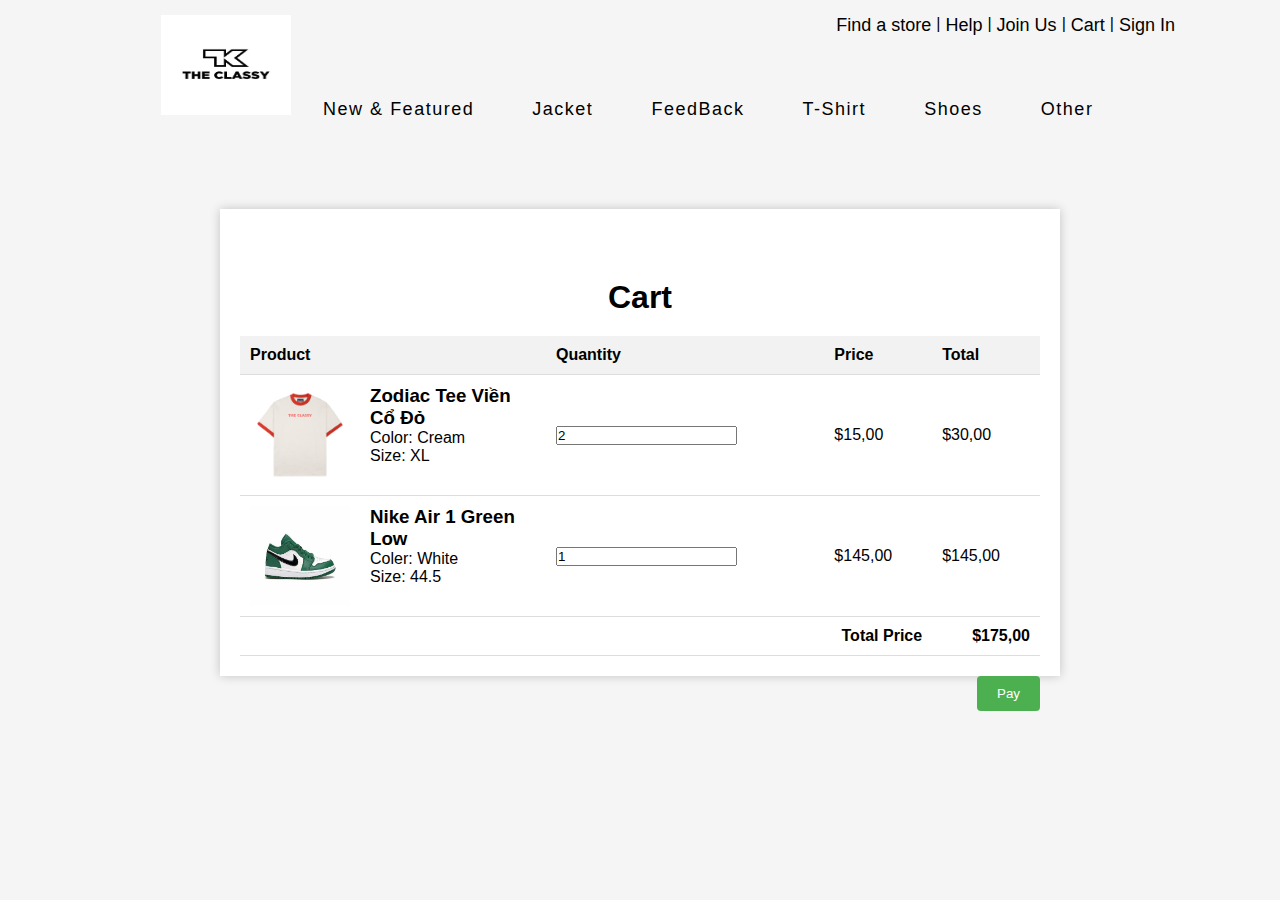
<file: cart.html>
<!DOCTYPE html>
<html>
<head>
    <meta charset="UTF-8">
    <meta http-equiv="X-UA-Compatible" content="IE=edge">
    <meta name="viewport" content="width=device-width, initial-scale=1.0">
    <link rel="stylesheet" href="https://cdnjs.cloudflare.com/ajax/libs/font-awesome/6.4.0/css/all.min.css" integrity="sha512-iecdLmaskl7CVkqkXNQ/ZH/XLlvWZOJyj7Yy7tcenmpD1ypASozpmT/E0iPtmFIB46ZmdtAc9eNBvH0H/ZpiBw==" crossorigin="anonymous" referrerpolicy="no-referrer" />
    <link rel="stylesheet" href="cart.css">
	<title>Giỏ hàng</title>
</head>
<body>
	<div class="head">
		<ul>
			<li><a href="#">Find a store</a></li>
			<li>|</li>
			<li><a href="#">Help</a></li>
			<li>|</li>
			<li><a href="#">Join Us</a></li>
			<li>|</li>
			<li><a href="#">Cart</a></li>
			<li>|</li>
			<li><a href="login.html" target="_blank">Sign In</a></li>
		</ul>
	</div>
	<div class="menu">
		<ul>
			<a href="index.html"><img src="logo.png"></a>
			<li><a href="listproduct.html" target="_blank">New & Featured</a>
				<ul class="sub-menu">
					<li><a href="#">New Collection</a></li>
					<li><a href="#">New Project</a></li>
				</ul></li>
			<li><a href="listproduct.html" target="_blank">Jacket</a></li>
			<li><a href="listproduct.html" target="_blank">FeedBack</a></li>
			<li><a href="listproduct.html" target="_blank">T-Shirt</a>
				<ul class="sub-menu">
					<li><a href="#">Men</a></li>
					<li><a href="#">Women</a></li>
					<li><a href="#">UniSex</a></li>
				</ul></li>
			<li><a href="listproduct.html" target="_blank">Shoes</a>
				<ul class="sub-menu">
					<li><a href="#">Nike</a></li>
					<li><a href="#">Jordan</a></li>
					<li><a href="#">Adidas</a></li>
				</ul></li>
			<li><a href="listproduct.html" target="_blank">Other</a></li>
		</ul>
	</div>
		<div class="container">
			<h1>Cart</h1>
			<table>
				<thead>
					<tr>
						<th>Product</th>
						<th>Quantity</th>
						<th>Price</th>
						<th>Total</th>
					</tr>
				</thead>
				<tbody>
					<tr>
						<td>
							<div>
								<img src="product1.jpg" alt="Áo thun nam" style="width:100px;height:100px;float:left;margin-right:20px;">
								<div>
									<h3>Zodiac Tee Viền Cổ Đỏ</h3>
									<p>Color: Cream</p>
									<p>Size: XL</p>
								</div>
							</div>
						</td>
						<td>
							<input type="number" value="2" min="1">
						</td>
						<td>$15,00</td>
						<td>$30,00</td>
					</tr>
					<tr>
						<td>
							<div>
								<img src="product5.jpg" alt="Quần jean nữ" style="width:100px;height:100px;float:left;margin-right:20px;">
								<div>
									<h3>Nike Air 1 Green Low</h3>
									<p>Coler: White</p>
									<p>Size: 44.5</p>
								</div>
							</div>
						</td>
						<td>
							<input type="number" value="1" min="1">
						</td>
						<td>$145,00</td>
						<td>$145,00</td>
					</tr>
				</tbody>
				<tfoot>
					<tr>
						<td colspan="3">Total Price</td>
						<td>$175,00</td>
					</tr>
				</tfoot>
			</table>
			<button>Pay</button>
		</div>
</body>
</html>
</file>
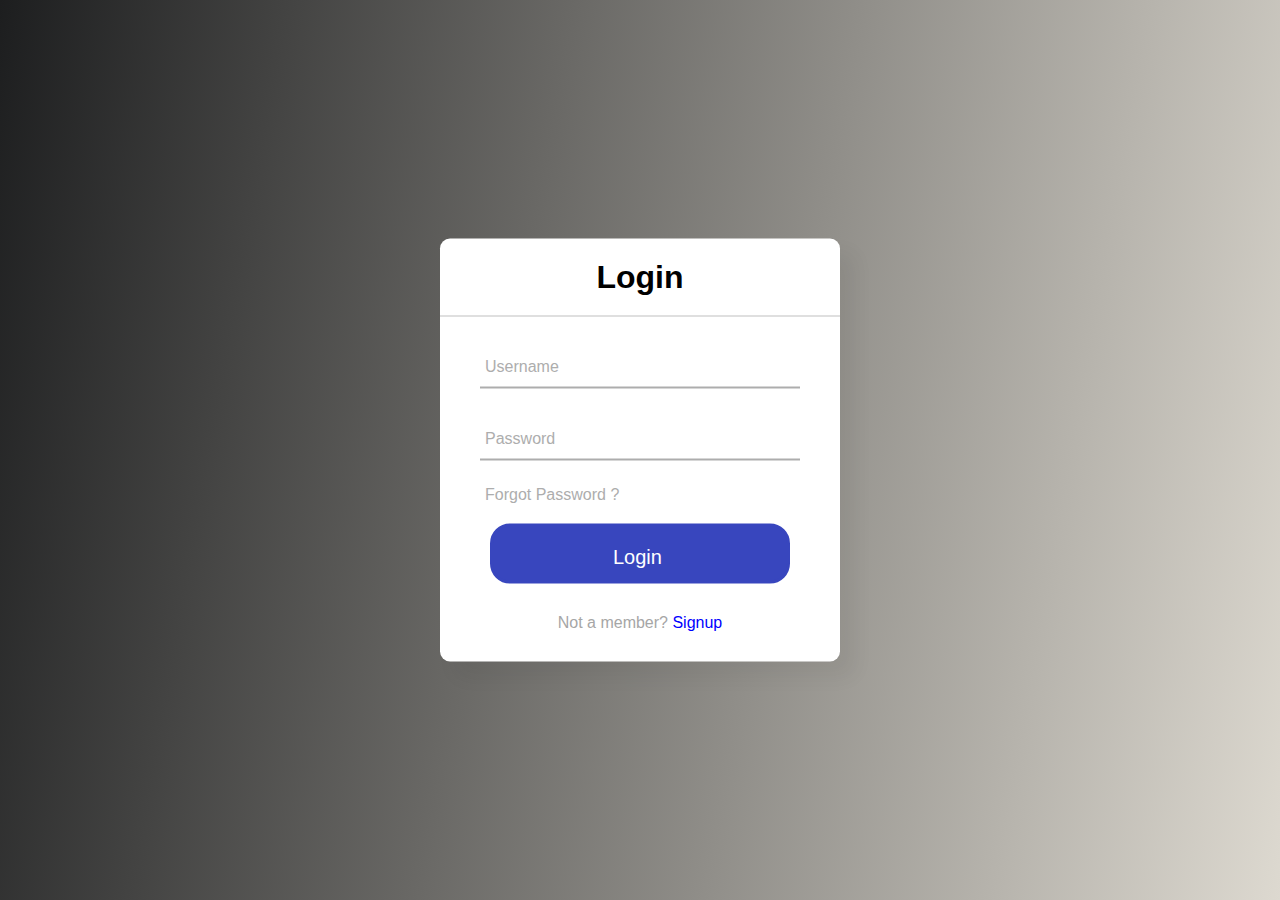
<file: login.html>
<!DOCTYPE html>
<html> 
<head>
    <meta charset="UTF-8">
    <meta http-equiv="X-UA-Compatible" content="IE=edge">
    <meta name="viewport" content="width=device-width, initial-scale=1.0">
    <title>Login</title>
    <link rel="stylesheet" href="login.css">
</head>
<body>
    <div class="center">
        <h1>Login</h1>
    <form method="post">
    <div class="username">
        <input type="text" required>
        <span></span>
        <label>Username</label>
    </div>
    <div class="password">
        <input type="text" required>
        <span></span>
        <label>Password</label>
    </div>
    <div class="pass">
        <a href="signup.html">Forgot Password ? </a></div>
    </form>
    <div class="login">
        <a href="index.html" target="_blank">Login</a>
    </div>
    <div class="signup_link">
        Not a member? <a href="signup.html" >Signup</a>
      </div>
    </div>
</body>
</html>
</file>
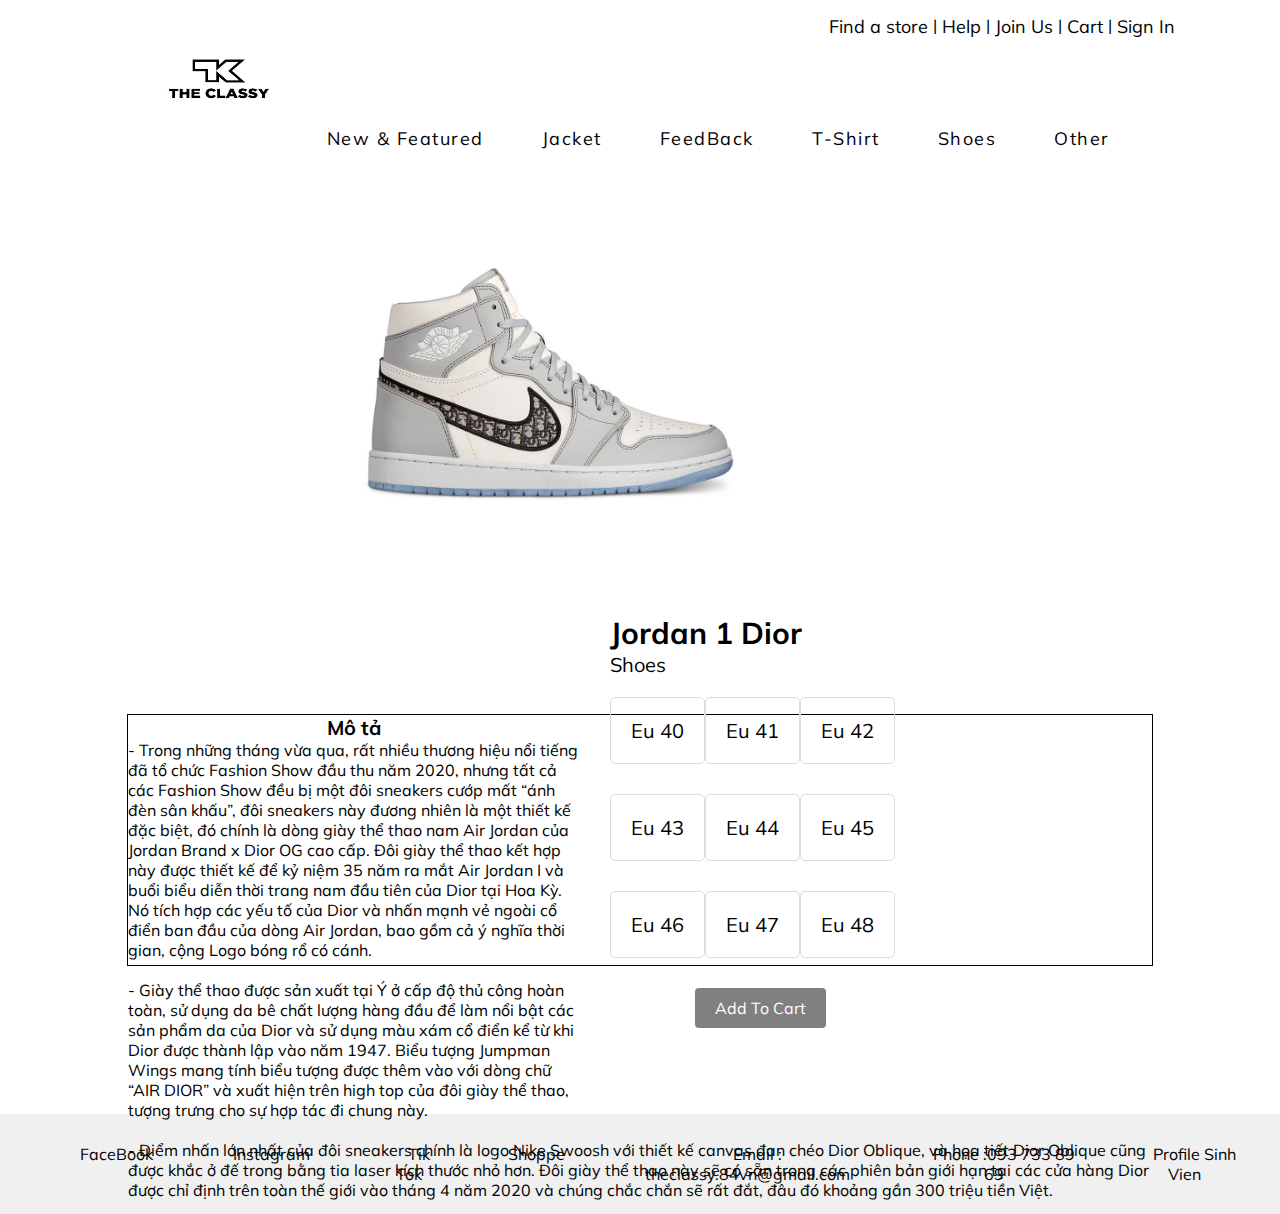
<file: product.html>
<!DOCTYPE html>
<html lang="en">
<head>
    <meta charset="UTF-8">
    <meta http-equiv="X-UA-Compatible" content="IE=edge">
    <meta name="viewport" content="width=device-width, initial-scale=1.0">
    <link rel="stylesheet" href="https://cdnjs.cloudflare.com/ajax/libs/font-awesome/6.4.0/css/all.min.css" integrity="sha512-iecdLmaskl7CVkqkXNQ/ZH/XLlvWZOJyj7Yy7tcenmpD1ypASozpmT/E0iPtmFIB46ZmdtAc9eNBvH0H/ZpiBw==" crossorigin="anonymous" referrerpolicy="no-referrer" />
    <link rel="stylesheet" href="product.css">
    <title>Product</title>
</head>
<body>
        <div class="header">
            <ul>
                <li><a href="#">Find a store</a></li>
                <li>|</li>
                <li><a href="#">Help</a></li>
                <li>|</li>
                <li><a href="#">Join Us</a></li>
                <li>|</li>
                <li><a href="cart.html">Cart</a></li>
                <li>|</li>
                <li><a href="login.html" target="_blank">Sign In</a></li>
            </ul>
        </div>
        <div class="menu">
            <ul>
                <a href="index.html"><img src="logo.png"></a>
                <li><a href="listproduct.html" target="_blank">New & Featured</a>
                    <ul class="sub-menu">
                        <li><a href="#">New Collection</a></li>
                        <li><a href="#">New Project</a></li>
                    </ul></li>
                <li><a href="listproduct.html" target="_blank">Jacket</a></li>
                <li><a href="listproduct.html" target="_blank">FeedBack</a></li>
                <li><a href="listproduct.html" target="_blank">T-Shirt</a>
                    <ul class="sub-menu">
                        <li><a href="#">Men</a></li>
                        <li><a href="#">Women</a></li>
                        <li><a href="#">UniSex</a></li>
                    </ul></li>
                <li><a href="listproduct.html" target="_blank">Shoes</a>
                    <ul class="sub-menu">
                        <li><a href="#">Nike</a></li>
                        <li><a href="#">Jordan</a></li>
                        <li><a href="#">Adidas</a></li>
                    </ul></li>
                <li><a href="listproduct.html" target="_blank">Other</a></li>
            </ul>
        </div>
        <div class="content">
        <div class="content-left">
            <img src="product6.jpg"></img>
        </div>
        <div class="content-right">
            <div class="name">
                <h>Jordan 1 Dior</h>
                <p>Shoes</p>
            </div>
            <div class="size">
                <tr>
                    <ul>
                        <li>Eu 40</li>
                        <li>Eu 41</li>
                        <li>Eu 42</li>
                    </ul>
                </tr>
                <tr>
                    <ul>
                        <li>Eu 43</li>
                        <li>Eu 44</li>
                        <li>Eu 45</li>
                    </ul>
                </tr>
                <tr>
                    <ul>
                        <li>Eu 46</li>
                        <li>Eu 47</li>
                        <li>Eu 48</li>
                    </ul>
                </tr>
            </div>
            <a href="cart.html" class="button">Add To Cart</a>
            <div class="a1">
            </div>
        </div>
        </div>
        <div class="sub-title">
            <p>Mô tả</p>
            - Trong những tháng vừa qua, rất nhiều thương hiệu nổi tiếng đã tổ chức Fashion Show đầu thu năm 2020, nhưng tất cả các Fashion Show đều bị một đôi sneakers cướp mất “ánh đèn sân khấu”,
            đôi sneakers này đương nhiên là một thiết kế đặc biệt, đó chính là dòng giày thể thao nam Air Jordan của Jordan Brand x Dior OG cao cấp. Đôi giày thể thao kết hợp này được thiết kế để kỷ niệm 35 năm ra mắt
            Air Jordan I và buổi biểu diễn thời trang nam đầu tiên của Dior tại Hoa Kỳ. Nó tích hợp các yếu tố của Dior và nhấn mạnh vẻ ngoài cổ điển ban đầu của dòng Air Jordan, bao gồm cả ý nghĩa thời gian, cộng Logo bóng rổ có cánh.</br>
        </br>
            - Giày thể thao được sản xuất tại Ý ở cấp độ thủ công hoàn toàn, sử dụng da bê chất lượng hàng đầu để làm nổi bật các sản phẩm da của Dior và sử dụng màu xám cổ điển kể từ khi Dior được thành lập vào năm 1947. Biểu tượng Jumpman Wings mang tính biểu tượng được thêm vào với dòng chữ “AIR DIOR” và xuất hiện trên high top của đôi giày thể thao, tượng trưng cho sự hợp tác đi chung này.</br>
        </br>
            - Điểm nhấn lớn nhất của đôi sneakers chính là logo Nike Swoosh với thiết kế canvas đan chéo Dior Oblique, và họa tiết Dior Oblique cũng được khắc ở đế trong bằng tia laser kích thước nhỏ hơn. Đôi giày thể thao này sẽ có sẵn trong các phiên bản giới hạn tại các cửa hàng Dior được chỉ định trên toàn thế giới vào tháng 4 năm 2020 và chúng chắc chắn sẽ rất đắt, đâu đó khoảng gần 300 triệu tiền Việt.
        </div>
        <div class="info">
            <ul>
                <li><i class="fa-brands fa-facebook"></i><a href="https://www.facebook.com/theClassy.vn" target="_blank">FaceBook</a></li>
                <li><i class="fa-brands fa-instagram"></i><a href="https://www.instagram.com/theclassy.official/" target="_blank">Instagram</a></li>
                <li><i class="fa-brands fa-tiktok"></i><a href="https://www.tiktok.com/@theclassyfashion">Tik Tok</a></li>
                <li><i class="fa-solid fa-link"></i><a href="https://shopee.vn/theclassy.official?fbclid=IwAR17mBUHpCZNbySay9CWrwJp-0XKZPchc8A6s5utI_t-q-AQmYo0f4og4vQ">Shoppe</a></li>
                <li><i class="fa-solid fa-link"></i><a>Email : theclassy.84vn@gmail.com</a></li>
                <li><i class="fa-solid fa-phone"></i><a>Phone :093 733 89 69</a></li>
                <li><i class="fa-solid fa-user"></i><a href="profile.html">Profile Sinh Vien</a></li>
            </ul>
        </div>
</body>
</html>
</file>
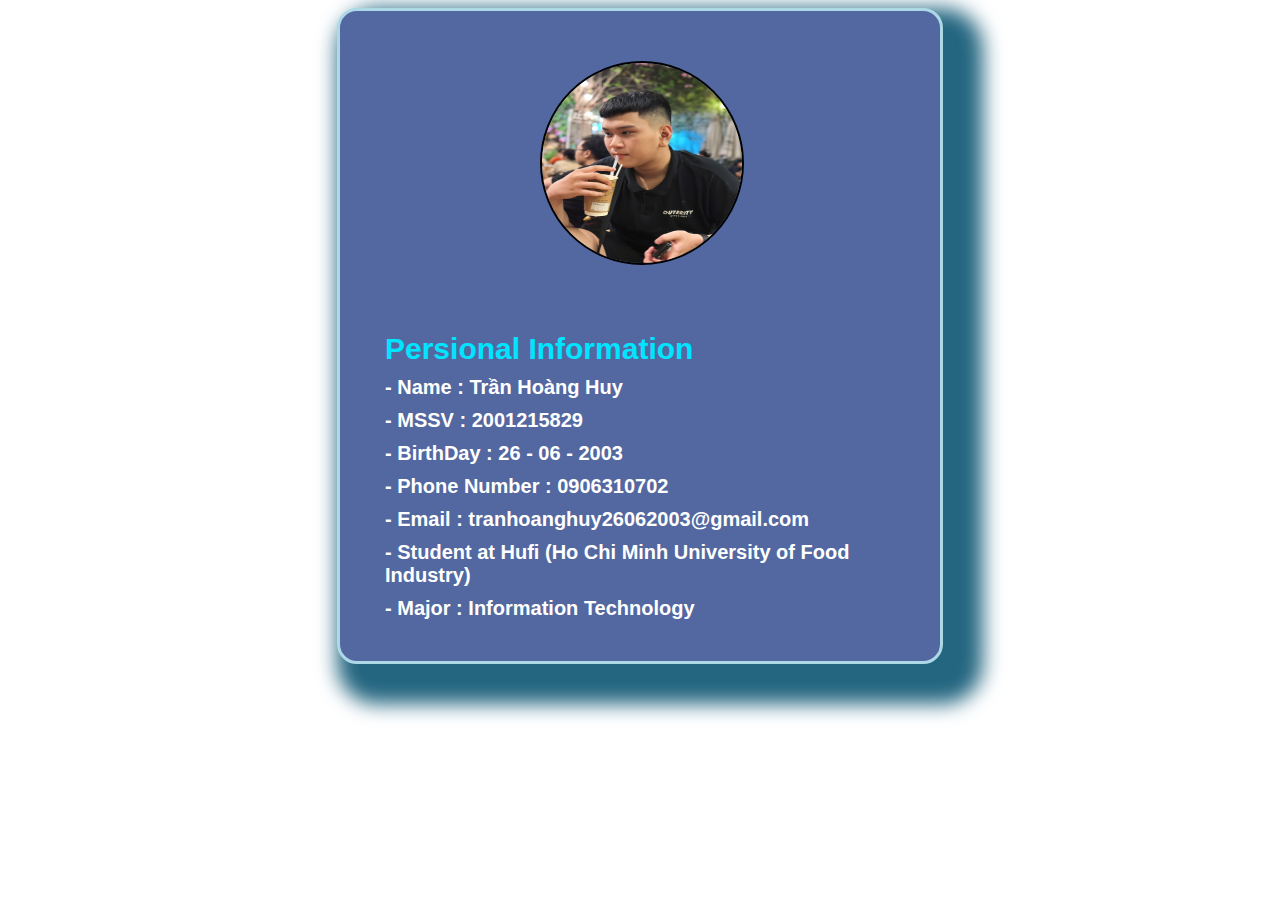
<file: profile.html>
<!DOCTYPE html>
<html>
<head>
    <meta charset="UTF-8">
    <meta http-equiv="X-UA-Compatible" content="IE=edge">
    <meta name="viewport" content="width=device-width, initial-scale=1.0">
    <link href="https://cdn.jsdelivr.net/npm/bootstrap@5.3.0-alpha3/dist/css/bootstrap.min.css" rel="stylesheet" integrity="sha384-KK94CHFLLe+nY2dmCWGMq91rCGa5gtU4mk92HdvYe+M/SXH301p5ILy+dN9+nJOZ" crossorigin="anonymous">
    <link rel="stylesheet" href="https://cdnjs.cloudflare.com/ajax/libs/font-awesome/6.4.0/css/all.min.css" integrity="sha512-iecdLmaskl7CVkqkXNQ/ZH/XLlvWZOJyj7Yy7tcenmpD1ypASozpmT/E0iPtmFIB46ZmdtAc9eNBvH0H/ZpiBw==" crossorigin="anonymous" referrerpolicy="no-referrer" />
    <link rel="stylesheet" href="profile.css">
    <title>Profile-Tran Hoang Huy-2001215829</title>
</head>
<body>
    <div class="cover">
        <div class="info">
            <div class="img ">
                <img src="imgprofile.jpg">
            </div>
            <ul>
                <li><span class="profile">Persional Information</span></li>
                <li> - Name : Trần Hoàng Huy</li>
                <li> - MSSV : 2001215829</li>
                <li> - BirthDay : 26 - 06 - 2003</li>
                <li> - Phone Number : 0906310702</li>
                <li> - Email : tranhoanghuy26062003@gmail.com</li>
                <li> - Student at Hufi (Ho Chi Minh University of Food Industry)</li>
                <li> - Major : Information Technology</li>
            </ul>
        </div>
    </div>
    <script src="https://cdn.jsdelivr.net/npm/bootstrap@5.3.0-alpha3/dist/js/bootstrap.bundle.min.js" integrity="sha384-ENjdO4Dr2bkBIFxQpeoTz1HIcje39Wm4jDKdf19U8gI4ddQ3GYNS7NTKfAdVQSZe" crossorigin="anonymous"></script>
</body>
</html>
</file>
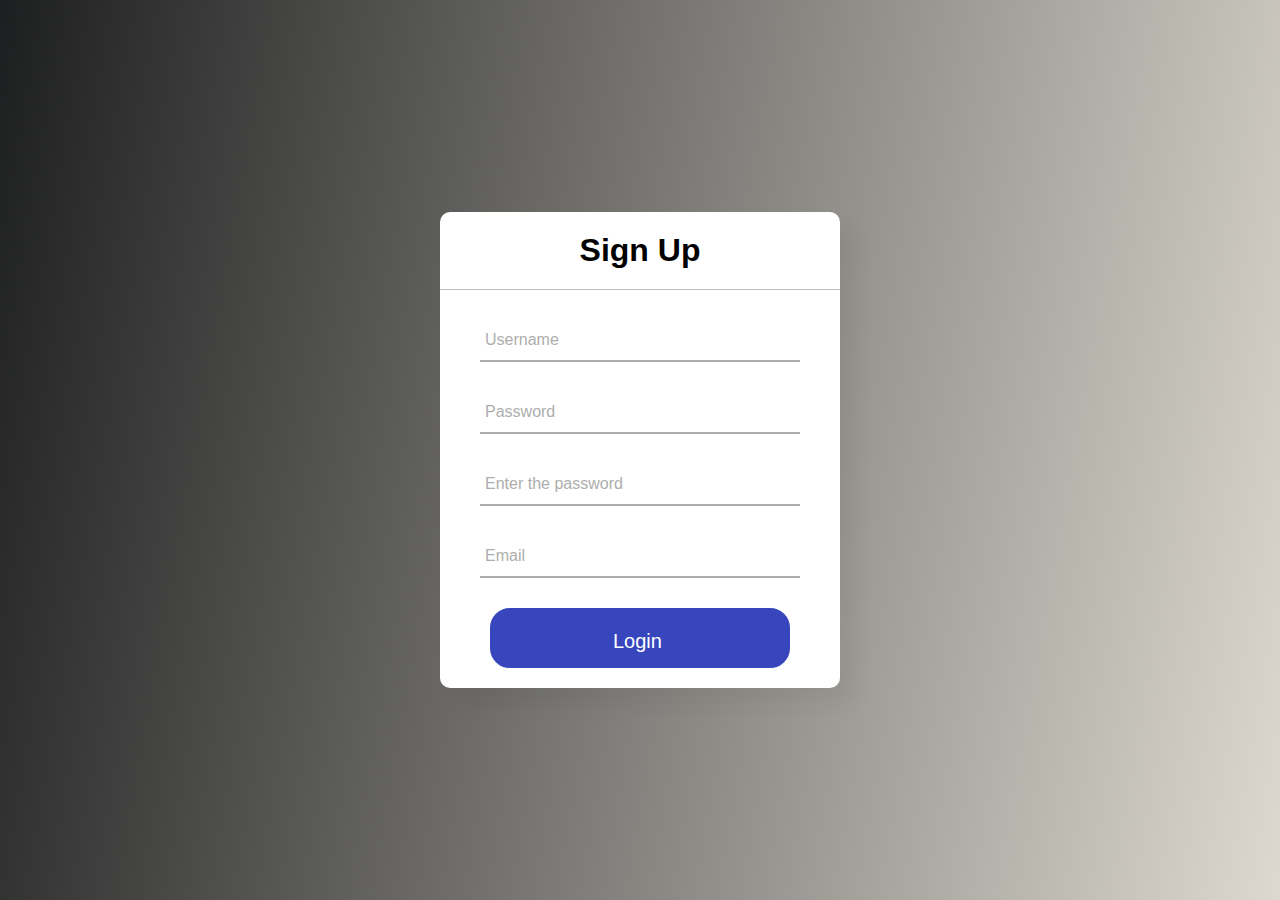
<file: signup.html>
<!DOCTYPE html>
<html>
<head>
    <meta charset="UTF-8">
    <meta http-equiv="X-UA-Compatible" content="IE=edge">
    <meta name="viewport" content="width=device-width, initial-scale=1.0">
    <link rel="stylesheet" href="signup.css">
    <title>Signup</title>
</head>
<body>
    <div class="center">
        <h1>Sign Up</h1>
    <form method="post">
    <div class="username">
        <input type="text" required>
        <span></span>
        <label>Username</label>
    </div>
    <div class="password">
        <input type="text" required>
        <span></span>
        <label>Password</label>
    </div>
    <div class="re_pass">
        <input type="text" required>
        <span></span>
        <label>Enter the password</label>
    </div>
    <div class="email">
        <input type="text" required>
        <span></span>
        <label>Email</label>
    </div>
    </form>
    <div class="login">
        <a href="login.html" target="_blank">Login</a>
    </div>
</body>
</html>
</file>
<file: cart.css>
*{
    margin: 0;
    padding: 0;
    font-family: 'Muli', Arial, sans-serif
}

.head ul{
    display: flex;
    list-style-type: none;
    position: absolute;
    right: 100px;
}

.head ul li a{
    text-decoration: none;
    text-align: center;
    padding: 5px;   
    color: black; 
    font-size: 18px;
}

.menu {
    font-size: 18px;
    letter-spacing: 1.5px;
    line-height: 1em;
    margin: 15px 40px;
  }
  .menu ul{
    text-align: center;
    padding-bottom: 20px;
  }
  .menu li {
    display: inline-block;
    list-style: outside none none;
    margin: 0.5em 0.6em;
    padding: 12px 15px;
    position: relative;
  }
  .menu li a {
    color: black;
    text-decoration: none;
  }
  .menu li:before,
  .menu li:after {
    -webkit-transition: all 0.35s ease;
    transition: all 0.75s ease;
    height: 2px;
    width: 35%;
    background-color: black;
    position: absolute;
    content: '';
    opacity: 0;
  }
  .menu li:before {
    top: 0;
    left: 0;
  }
  .menu li:after {
    bottom: 0;
    right: 0;
  }
  .menu li:hover:before,
  .menu li.hover:before,
  .menu li:hover:after,
  .menu li.hover:after {
    opacity: 1;
  }
  .menu li:hover:before,
  .menu li.hover:before {
    left: 65%;
  }
  .menu li:hover:after,
  .menu li.hover:after {
     right: 65%;
}
  
.menu img{
      width: 130px;
      height: 100px;
      border: 50%;
}

.menu ul li .sub-menu{
    display: none;
}

.menu ul li:hover .sub-menu{
    display: block;
    position: absolute;
}

body {
    font-family: Arial, sans-serif;
    background-color: #f5f5f5;
}
h1 {
    text-align: center;
    margin-top: 50px;
}
.container {
    margin: 50px auto;
    max-width: 800px;
    background-color: #fff;
    padding: 20px;
    box-shadow: 0 0 10px rgba(0,0,0,0.2);
}
table {
    width: 100%;
    border-collapse: collapse;
    margin-top: 20px;
}
th, td {
    padding: 10px;
    text-align: left;
    border-bottom: 1px solid #ddd;
}
th {
    background-color: #f2f2f2;
}
tfoot td {
    text-align: right;
    font-weight: bold;
}
button {
    background-color: #4CAF50;
    color: #fff;
    padding: 10px 20px;
    border: none;
    border-radius: 4px;
    cursor: pointer;
    float: right;
    margin-top: 20px;
}
button:hover {
    background-color: #3e8e41;
}
</file>
<file: login.css>
*{
    margin: 0;
    padding: 0;
    box-sizing: border-box;
    font-family: "Poppins", sans-serif;
  }

body{
    margin: 0;
    padding: 0;
    background:linear-gradient(100deg , #1d1e1f,#ddd9d0);
    overflow: hidden;
    height: 100vh;
}

.center{
    position: absolute;
    top: 50%;
    left: 50%;    
    width: 400px;
    background: white;
    border-radius: 10px;
    box-shadow: 15px 15px 20px rgba(0, 0, 0, 0.05);
    transform: translate(-50%, -50%);
}

.center h1{
    text-align: center;
    padding: 20px 0;
    border-bottom: 1px solid silver;
}

.center form{
    padding: 0 40px;
    box-sizing: border-box;
}

form .username{
    position: relative;
    border-bottom: 2px solid #adadad;
    margin: 30px 0;
}

.username input{
    width: 100%;
    padding: 0 5px;
    height: 40px;
    font-size: 16px;
    border: none;
    background: none;
    outline: none;
}

.username label{
    position: absolute;
    top: 50%;
    left: 5px;
    color: #adadad;
    transform: translateY(-50%);
    font-size: 16px;
    pointer-events: none;
    transition: .5s;
  }

form .password{
    position: relative;
    border-bottom: 2px solid #adadad;
    margin: 30px 0;
}

.password input{
    width: 100%;
    padding: 0 5px;
    height: 40px;
    font-size: 16px;
    border: none;
    background: none;
    outline: none;
}

.password label{
    position: absolute;
    top: 50%;
    left: 5px;
    color: #adadad;
    transform: translateY(-50%);
    font-size: 16px;
    pointer-events: none;
    transition: .5s;
}

.pass{
    margin: -5px 0 20px 5px;
    color: #a6a6a6;
    cursor: pointer;
  }
  .pass:hover{
    text-decoration: underline;
}

.signup_link{
    margin: 30px 0 ;
    color: #a6a6a6;
    text-align: center;
}

.signup_link a{
    text-decoration: none;
    color: blue;
}

.signup_link a:hover{
    text-decoration: underline;
}


input[type="submit"]:hover{
    border-color: #2691d9;
    transition: .5s;
}
.password input:focus ~ label,
.password input:valid ~ label{
  top: -5px;
  color: #a6a6;
}
.username input:focus ~ label,
.username input:valid ~ label{
  top: -5px;
  color: #a6a6;
}

.pass a{
    text-decoration: none;
    color: #adadad;
}


.login a{
    text-decoration: none;
    margin-left: 120px;
    color: white;
    line-height: 60px;
    display: block;
    font-size: 20px;
}

.login{
    background-color: rgb(56, 70, 190);
    height: 60px;
    border-radius: 20px;
    width: 300px;
    margin: auto;
    transition: 1s;
    border: 3px solid rgb(56, 70, 190);
}

.login:hover{
    background-color: white;
}
.login a:hover{
    color: black;
}
</file>
<file: product.css>
@import url(https://fonts.googleapis.com/css?family=Muli);
*{
    margin: 0;
    padding: 0;
    font-family: 'Muli', Arial, sans-serif
}

.header ul{
    display: flex;
    list-style-type: none;
    position: absolute;
    right: 100px;
}

.header ul li a{
    text-decoration: none;
    text-align: center;
    padding: 5px;   
    color: black; 
    font-size: 18px;
}

.menu img{
    width: 150px;
    height: 130px;
    border: 50%;
}

.menu {
    font-size: 18px;
    letter-spacing: 1.5px;
    line-height: 1em;
    margin: 15px 40px;
    padding-bottom: 30px;
  }
  .menu ul{
    text-align: center;
  }
  .menu li {
    display: inline-block;
    list-style: outside none none;
    margin: 0.5em 0.6em;
    padding: 12px 15px;
    position: relative;
  }
  .menu li a {
    color: black;
    text-decoration: none;
  }
  .menu li:before,
  .menu li:after {
    -webkit-transition: all 0.35s ease;
    transition: all 0.75s ease;
    height: 2px;
    width: 35%;
    background-color: black;
    position: absolute;
    content: '';
    opacity: 0;
  }
  .menu li:before {
    top: 0;
    left: 0;
  }
  .menu li:after {
    bottom: 0;
    right: 0;
  }
  .menu li:hover:before,
  .menu li.hover:before,
  .menu li:hover:after,
  .menu li.hover:after {
    opacity: 1;
  }
  .menu li:hover:before,
  .menu li.hover:before {
    left: 65%;
  }
  .menu li:hover:after,
  .menu li.hover:after {
     right: 65%;
  }

  
.menu ul li .sub-menu{
    display: none;
  }
  
  .menu ul li:hover .sub-menu{
    display: block;
    position: absolute;
  }

  .info ul {
    padding-bottom: 0;
    display: flex;
    text-align: center;
    background: rgb(240, 240, 240);
    padding-left: 50px;
    clear: both;
  }
  
  .info ul li {
    list-style-type: none;
    padding: 30px;
  }
  
  .info ul li a{
    text-decoration: none;
    color: black;
    padding-right: 20px;
  }
  
.content-left{
    height: 400px;
    width: 500px;
    float: left;  
    margin-left: 300px;
    margin-right: 0;
}

.content-left img {
    height: 100%;
    width: 100%;
}

.content-right{
    height: 500px;
    width: 500px;
    float: right;
    margin-right: 200px;
}

.name h {
    font-weight: bold;
    font-size: 30px;
    text-align: center;
    padding: 30px;
}

.name p{
    font-size: 20px;
    padding-left: 30px;
    padding-bottom: 20px;
}

.size ul {
    list-style-type: none;
    display: flex;
    padding: 30px;
    padding-top: 0;
    font-size: 20px;
}

.size ul li {
    padding: 20px;
    border: 1px solid rgb(221, 220, 220);
    border-radius: 5px;
}

.size ul li:hover{
    border: 1px solid black;
    border-radius: 5px;
}


.button {
  display: inline-block;
  padding: 10px 20px;
  background-color: grey;
  color: white;
  text-align: center;
  text-decoration: none;
  font-size: 16px;
  border-radius: 4px;
}

.a1{
  height: 100px;
  width: 115px;
  float: left;
}

.content{
  height: 500px;
  width: 100%;
}

.sub-title{
  height: 250px;
  width: 80%;
  margin: auto;
  border: 1px solid black;
}

.sub-title p{
  font-weight: bold;
  text-align: center;
  font-size: 20px;
}
</file>
<file: profile.css>
*{
    font-family: 'Muli', Arial, sans-serif
}

.cover{
    border: 1px solid black;
    height: 650px;
    width: 600px;
    margin: auto;
    border: 3px solid lightblue;
   border-radius: 20px;
   background-color: rgb(83, 104, 160);
   box-shadow: 20px 20px 20px 20px rgb(36, 102, 128);
}

.img{
    height: 300px;
    width: 500px;
    margin: auto;
}

.img img{
    height: 200px;
    width: 200px;
    margin-top: 50px;
    margin-left: 150px;
    border-radius: 50%;
    border: 2px solid rgb(0, 0, 0);
}

.info{
    height: 300px;
    width: 600px; 
    float: left;
}

.info ul {
    list-style-type: none;
}

.info ul li{
    font-weight: bold;
    font-size: 20px;
    color: rgb(255, 255, 255);
    padding: 5px;
}

.info ul li .profile{
    color: rgb(0, 229, 255);
    font-size: 30px;
    text-align: center;
}
</file>
<file: signup.css>
*{
    margin: 0;
    padding: 0;
    box-sizing: border-box;
    font-family: "Poppins", sans-serif;
  }

body{
    margin: 0;
    padding: 0;
    background:linear-gradient(100deg , #1d1e1f,#ddd9d0);
    overflow: hidden;
    height: 100vh;
}

.center{
    position: absolute;
    top: 50%;
    left: 50%;    
    width: 400px;
    background: white;
    border-radius: 10px;
    box-shadow: 15px 15px 20px rgba(0, 0, 0, 0.05);
    transform: translate(-50%, -50%);
}

.center h1{
    text-align: center;
    padding: 20px 0;
    border-bottom: 1px solid silver;
}

.center form{
    padding: 0 40px;
    box-sizing: border-box;
}

form .username{
    position: relative;
    border-bottom: 2px solid #adadad;
    margin: 30px 0;
}

.username input{
    width: 100%;
    padding: 0 5px;
    height: 40px;
    font-size: 16px;
    border: none;
    background: none;
    outline: none;
}

.username label{
    position: absolute;
    top: 50%;
    left: 5px;
    color: #adadad;
    transform: translateY(-50%);
    font-size: 16px;
    pointer-events: none;
    transition: .5s;
}

form .password{
    position: relative;
    border-bottom: 2px solid #adadad;
    margin: 30px 0;
}

.password input{
    width: 100%;
    padding: 0 5px;
    height: 40px;
    font-size: 16px;
    border: none;
    background: none;
    outline: none;
}

.password label{
    position: absolute;
    top: 50%;
    left: 5px;
    color: #adadad;
    transform: translateY(-50%);
    font-size: 16px;
    pointer-events: none;
    transition: .5s;
}

form .re_pass{
    position: relative;
    border-bottom: 2px solid #adadad;
    margin: 30px 0;
}

.re_pass input{
    width: 100%;
    padding: 0 5px;
    height: 40px;
    font-size: 16px;
    border: none;
    background: none;
    outline: none;
}

.re_pass label{
    position: absolute;
    top: 50%;
    left: 5px;
    color: #adadad;
    transform: translateY(-50%);
    font-size: 16px;
    pointer-events: none;
    transition: .5s;
}

form .email{
    position: relative;
    border-bottom: 2px solid #adadad;
    margin: 30px 0;
}

.email input{
    width: 100%;
    padding: 0 5px;
    height: 40px;
    font-size: 16px;
    border: none;
    background: none;
    outline: none;
}

.email label{
    position: absolute;
    top: 50%;
    left: 5px;
    color: #adadad;
    transform: translateY(-50%);
    font-size: 16px;
    pointer-events: none;
    transition: .5s;
}

.password input:focus ~ label,
.password input:valid ~ label{
  top: -5px;
  color: #a6a6;
}
.username input:focus ~ label,
.username input:valid ~ label{
  top: -5px;
  color: #a6a6;
}

.re_pass input:focus ~ label,
.re_pass input:valid ~ label{
  top: -5px;
  color: #a6a6;
}
.email input:focus ~ label,
.email input:valid ~ label{
  top: -5px;
  color: #a6a6;
}

.login a{
    text-decoration: none;
    margin-left: 120px;
    color: white;
    line-height: 60px;
    display: block;
    font-size: 20px;
}

.login{
    background-color: rgb(56, 70, 190);
    height: 60px;
    border-radius: 20px;
    width: 300px;
    margin: auto;
    transition: 1s;
    border: 3px solid rgb(56, 70, 190);
    margin-bottom: 20px;
}

.login:hover{
    background-color: white;
}
.login a:hover{
    color: black;
}
</file>
